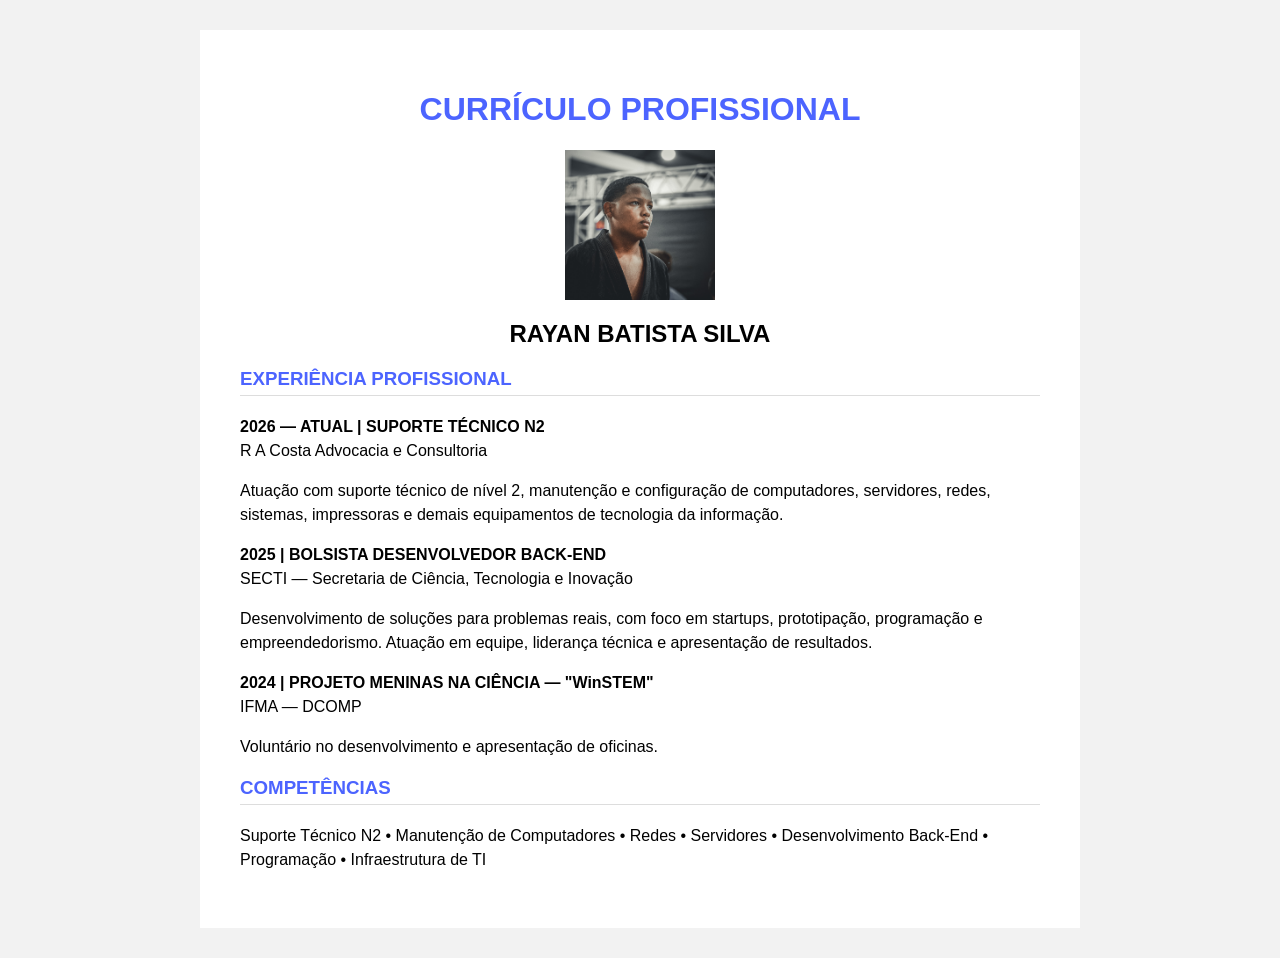
<file: index.html>
<!DOCTYPE html>
<html>
<head>
  <title>RAYAN</title>
  <link rel="stylesheet" href="styles.css">
</head>

<body>

  <div class="curriculo">

    <h1>CURRÍCULO PROFISSIONAL</h1>

    <img src="foto.jpg" alt="Foto de Rayan">

    <h2>RAYAN BATISTA SILVA</h2>

    <h3>EXPERIÊNCIA PROFISSIONAL</h3>

    <p>
      <b>2026 — ATUAL | SUPORTE TÉCNICO N2</b><br>
      R A Costa Advocacia e Consultoria
    </p>

    <p>
      Atuação com suporte técnico de nível 2, manutenção e configuração
      de computadores, servidores, redes, sistemas, impressoras e demais
      equipamentos de tecnologia da informação.
    </p>

    <p>
      <b>2025 | BOLSISTA DESENVOLVEDOR BACK-END</b><br>
      SECTI — Secretaria de Ciência, Tecnologia e Inovação
    </p>

    <p>
      Desenvolvimento de soluções para problemas reais, com foco em
      startups, prototipação, programação e empreendedorismo.
      Atuação em equipe, liderança técnica e apresentação de resultados.
    </p>

    <p>
      <b>2024 | PROJETO MENINAS NA CIÊNCIA — "WinSTEM"</b><br>
      IFMA — DCOMP
    </p>

    <p>
      Voluntário no desenvolvimento e apresentação de oficinas.
    </p>

    <h3>COMPETÊNCIAS</h3>

    <p>
      Suporte Técnico N2 • Manutenção de Computadores • Redes •
      Servidores • Desenvolvimento Back-End • Programação •
      Infraestrutura de TI
    </p>

  </div>

</body>
</html>
</file>
<file: styles.css>
body {
  margin: 0;
  padding: 30px;
  background: #f2f2f2;
  font-family: Arial, sans-serif;
}

.curriculo {
  width: 800px;
  margin: auto;
  padding: 40px;
  background: white;
}

h1 {
  text-align: center;
  color: #4c64ff;
}

h2 {
  text-align: center;
}

h3 {
  color: #4c64ff;
  border-bottom: 1px solid #ddd;
  padding-bottom: 5px;
}

img {
  display: block;
  width: 150px;
  height: 150px;
  object-fit: cover;
  margin: 20px auto;
}

p {
  line-height: 1.5;
}
`
</file>
